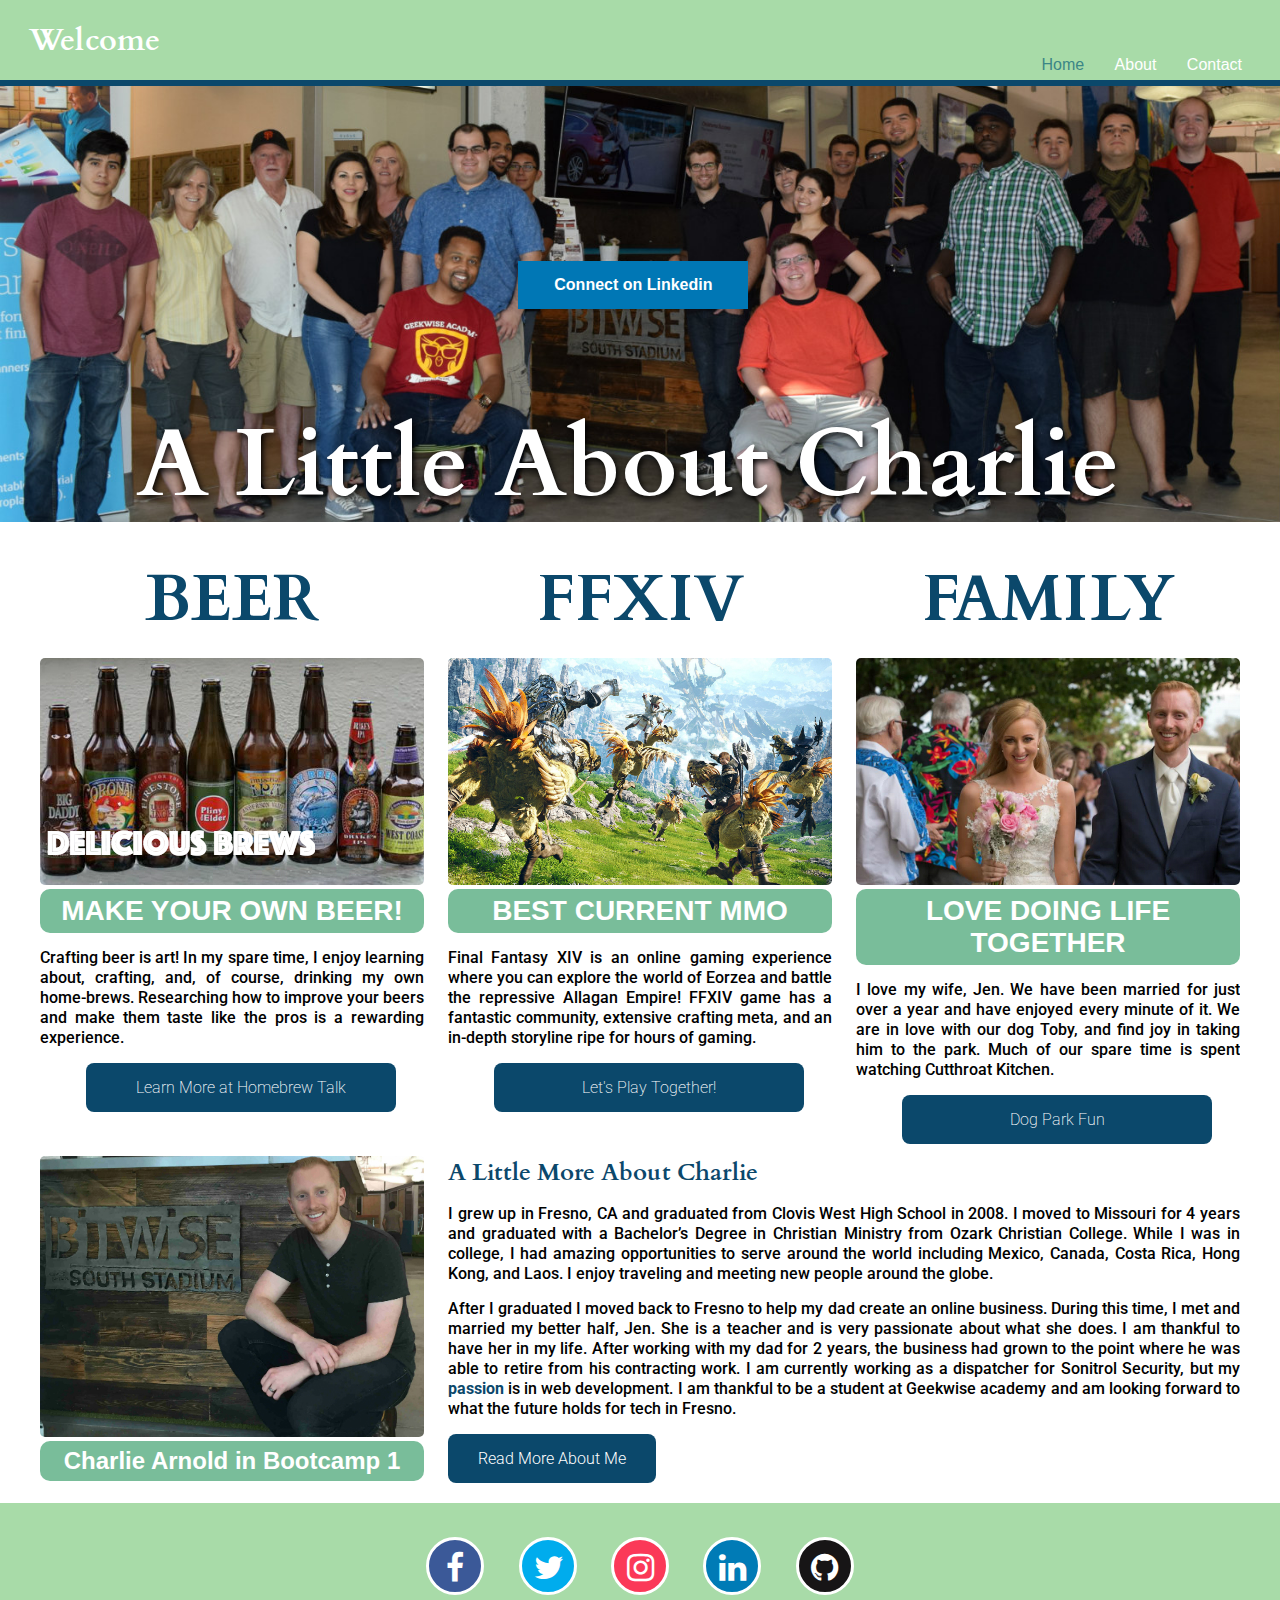
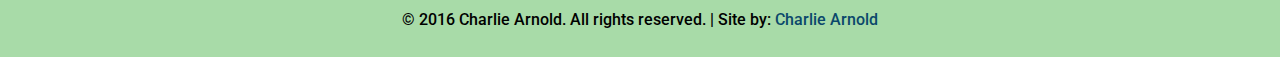
<file: index.html>
<!doctype html>

<html>
    <head>
        <title>Bootcamp 1 Site</title>
        
        <meta name="description" content ="Welcome to Charlie's Site"/>
        <meta name="keywords" content =""/>
        
        <link rel="stylesheet" href="css/styles.css" type="text/css"/>
        <link rel="stylesheet" href="css/font-awesome.css" type="text/css"/>


    </head>
    <body>
        <header>
            <!--<a href="index.html" title=""><img src="images/logo.png" alt="" title=""/></a>-->
            
            <h1><a href="index.html" id="logo" title="">Welcome</a></h1>
            <nav id="menu">
                <ul>
                    <li><a href="index.html" title="" class="currentPage">Home</a></li>
                    <li><a href="about.html" title="">About</a></li>
                    <li><a href="contact.html" title="">Contact</a></li>
                </ul>
            </nav>
        </header>
        <div id="banner">
            <h1 id="bannerText">A Little About Charlie</h1>
            <a href="https://www.linkedin.com/in/charlie-arnold-b71211120" id="bannerButton" target="_blank"/>Connect on Linkedin</a>
        </div>
        <main>
            <section>
                 <!--FIRST COLUMN STARTS HERE-->
                <article class="columnA">
                    <h2>BEER</h2>
                    <img src="images/column-1-text.jpg" alt="" title="" ></a>
                    <span>MAKE YOUR OWN BEER!</span>
                    <p>Crafting beer is art! In my spare time, I enjoy learning about, crafting, and, of course, drinking my own home-brews. Researching how to improve your beers and make them taste like the pros is a rewarding experience.</p>
                    <a href="http://www.homebrewtalk.com/" target="_blank" class="columnButton">Learn More at Homebrew Talk</a>
                </article>
                <!--FIRST COLUMN ENDS HERE-->
                <!--SECOND COLUMN STARTS HERE-->
                <article class="columnB">
                    <h2>FFXIV</h2>
                    <img src="images/column-2.jpg" alt="" title="" ></a>
                    <span>BEST CURRENT MMO</span>
                    <p>Final Fantasy XIV is an online gaming experience where you can explore the world of Eorzea and battle the repressive Allagan Empire! FFXIV game has a fantastic community, extensive crafting meta, and an in-depth storyline ripe for hours of gaming. </p>
                    <a href="http://na.finalfantasyxiv.com/" target="_blank" class="columnButton">Let's Play Together!</a>
                </article>
                <!--SECOND COLUMN ENDS HERE-->
                <!--THIRD COLUMN STARTS HERE-->
                <article class="columnC">
                    <h2>FAMILY</h2>
                    <img src="images/column-3.jpg" alt="" title="" ></a>
                    <span>LOVE DOING LIFE TOGETHER</span>
                    <p>I love my wife, Jen. We have been married for just over a year and have enjoyed every minute of it. We are in love with our dog Toby, and find joy in taking him to the park. Much of our spare time is spent watching Cutthroat Kitchen.</p>
                    <a href="https://youtu.be/TG2MFdSo-ak" target="_blank" class="columnButton">Dog Park Fun</a></a>
                </article>
                <!--THIRD COLUMN ENDS HERE-->
            </section>
            <section>
                <!--THIS IS THE ABOUT ME SECTION-->
                <aside class="asideLeft">
                    <figure>
                        <img src="images/charlie.jpg" alt="" title=""/>
                        <figcaption>Charlie Arnold in Bootcamp 1</figcaption>
                    </figure>
                </aside>
                <article class="aboutMe">
                    <h2>A Little More About Charlie</h2>
                    <p>I grew up in Fresno, CA and graduated from Clovis West High School in 2008. I moved to Missouri for 4 years and graduated with a Bachelor’s Degree in Christian Ministry from Ozark Christian College. While I was in college, I had amazing opportunities to serve around the world including Mexico, Canada, Costa Rica, Hong Kong, and Laos. I enjoy traveling and meeting new people around the globe.</p>
                    <p>After I graduated I moved back to Fresno to help my dad create an online business. During this time, I met and married my better half, Jen. She is a teacher and is very passionate about what she does. I am thankful to have her in my life. After working with my dad for 2 years, the business had grown to the point where he was able to retire from his contracting work. I am currently working as a dispatcher for Sonitrol Security, but my <strong>passion</strong> is in web development. I am thankful to be a student at Geekwise academy and am looking forward to what the future holds for tech in Fresno.</p>
                    <a href="about.html" title="About Me" class="aboutButton">Read More About Me</a>
                </article>
                <!--THIS IS THE END OF THE ABOUT ME SECTION-->
            </section>
        </main>
        <footer>
            <div class="social">
                <a href="https://www.facebook.com/charliearnold" title="Charlie Arnold's Facebook Link" target="_blank"><i class="fa fa-facebook"></i></a>
                <a href="https://twitter.com/charlie_arnold" title="Charlie Arnold's Twitter Link" target="_blank"><i class="fa fa-twitter"></i></a>
                <a href="https://www.instagram.com/char_rawr/" title="Charlie Arnold's Instagram Link" target="_blank"><i class="fa fa-instagram"></i></a>
                <a href="https://www.linkedin.com/in/charlie-arnold-b71211120" title="Charlie Arnold's Linkedin Link" target="_blank"><i class="fa fa-linkedin"></i></a>
                <a href="https://github.com/chibibibi" title="Charlie Arnold's Github Link" target="_blank"><i class="fa fa-github"></i></a>
            </div>
            <p>&copy; 2016 Charlie Arnold. All rights reserved. | Site by: <a href="https://www.linkedin.com/in/charlie-arnold-b71211120" title="" target="_blank" id="signature">Charlie Arnold</a>
            </p>
        </footer>
    </body>
</html>
</file>
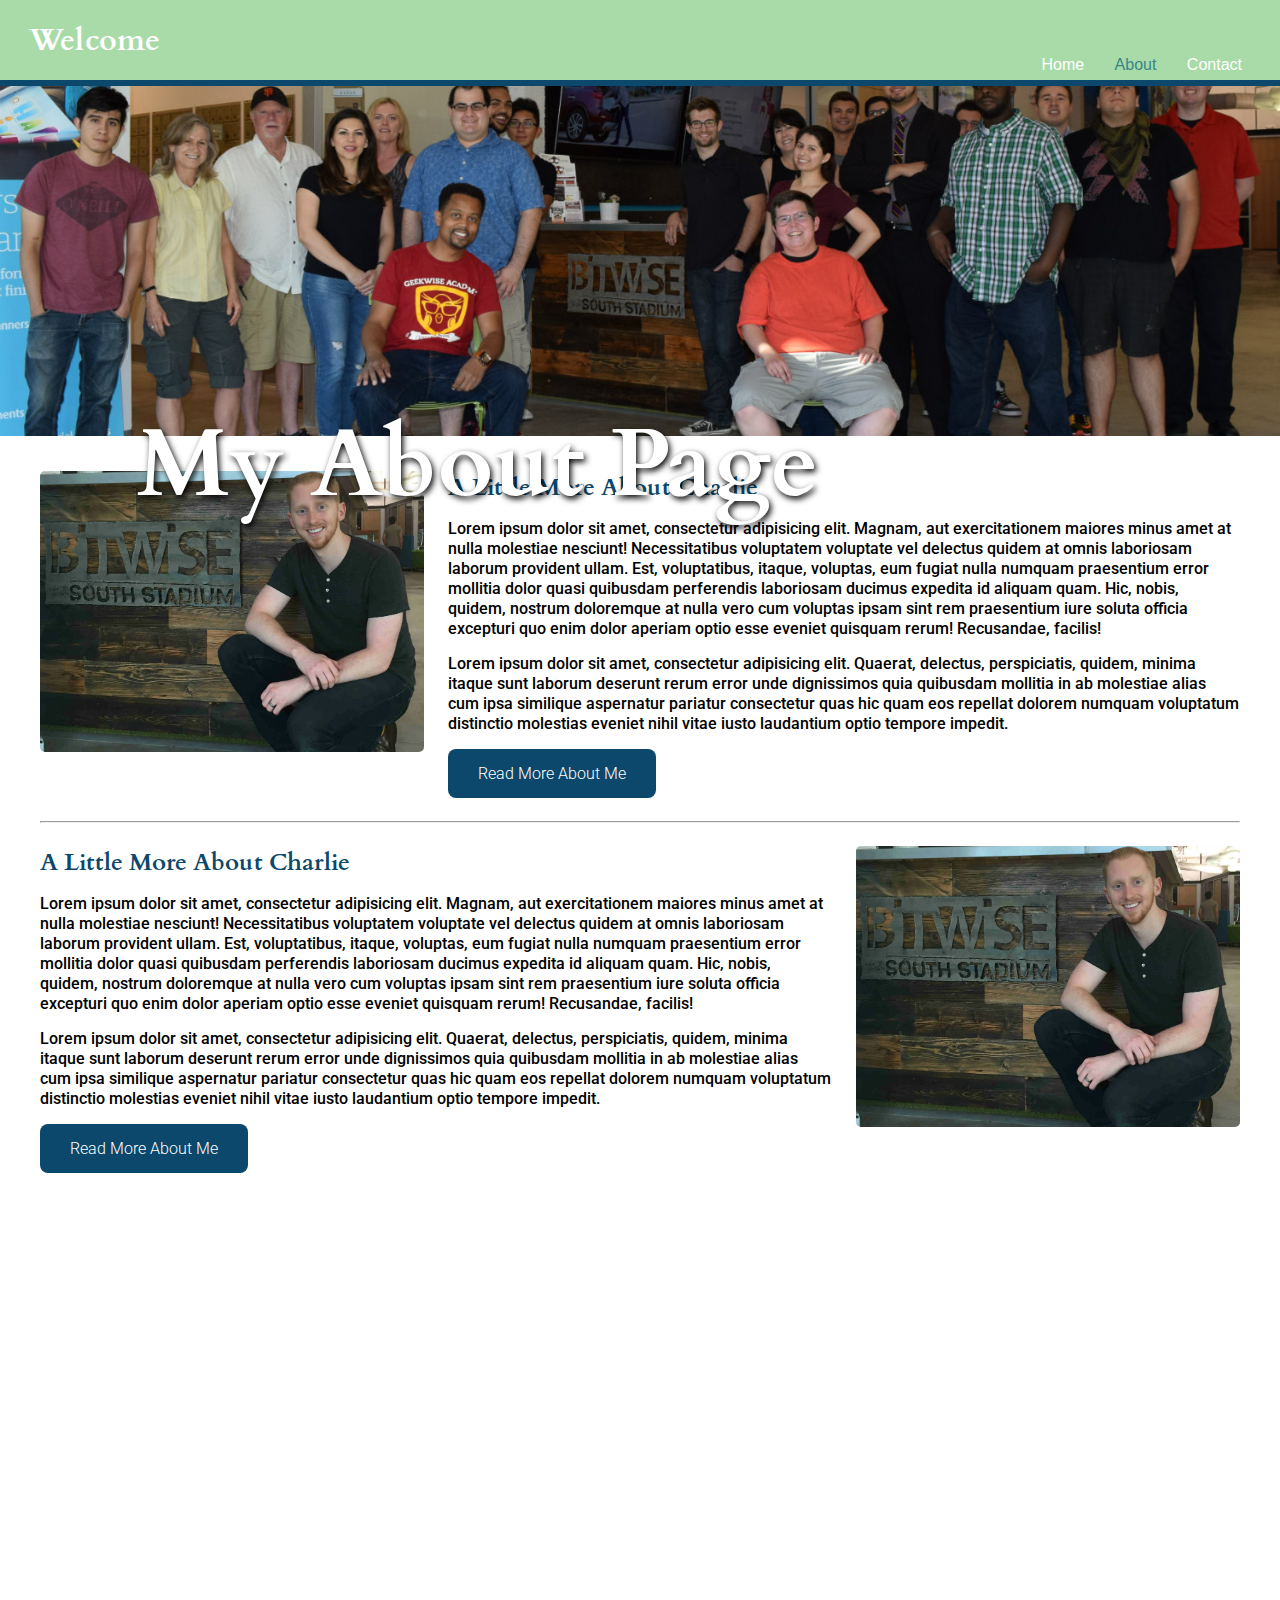
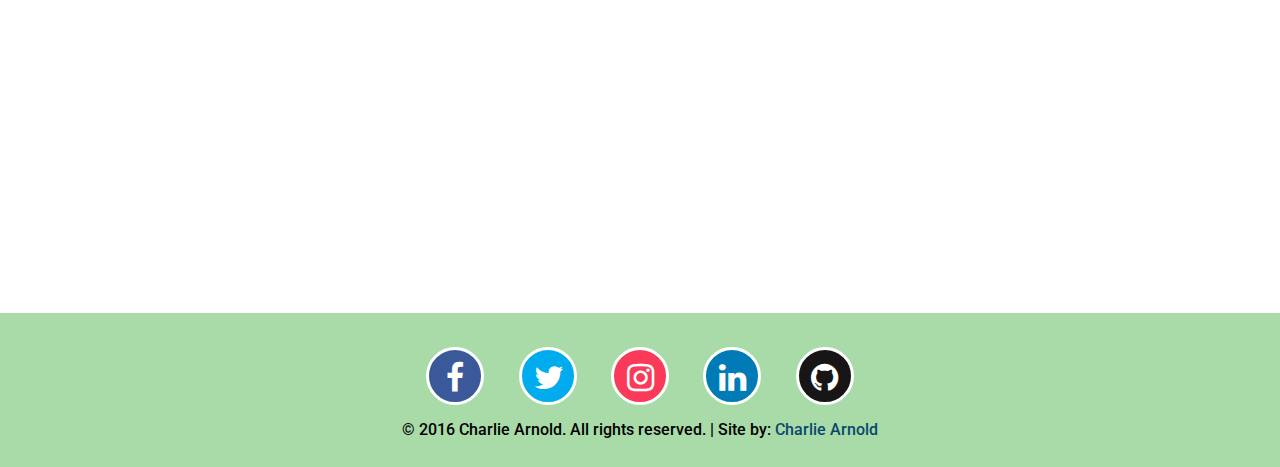
<file: about.html>
<!doctype html>

<html>
    <head>
        <title>About Bootcamp 1 Site</title>
        
        <meta name="description" content ="Welcome to About Charlie's Site"/>
        <meta name="keywords" content ="about charlie, about beer, about ffxiv"/>
        
        <link rel="stylesheet" href="css/styles.css" type="text/css"/>
        <link rel="stylesheet" href="css/font-awesome.css" type="text/css"/>


    </head>
    <body>
        <header>
            <!--<a href="index.html" title=""><img src="images/logo.png" alt="" title=""/></a>-->
            
            <h1><a href="index.html" id="logo" title="">Welcome</a></h1>
            <nav id="menu">
                <ul>
                    <li><a href="index.html" title="">Home</a></li>
                    <li><a href="about.html" title="" class="currentPage">About</a></li>
                    <li><a href="contact.html" title="">Contact</a></li>
                </ul>
            </nav>
        </header>
        <div id="banner">
            <h1 id="bannerText">My About Page</h1>
        </div>
        <main>
            <section class="blogPost">
                <!--THIS IS THE ABOUT ME SECTION-->
                <aside class="asideLeft">
                    <img src="images/charlie.jpg" alt="" title=""/>
                </aside>
                <article class="">
                    <h2>A Little More About Charlie</h2>
                    <p>Lorem ipsum dolor sit amet, consectetur adipisicing elit. Magnam, aut exercitationem maiores minus amet at nulla molestiae nesciunt! Necessitatibus voluptatem voluptate vel delectus quidem at omnis laboriosam laborum provident ullam. Est, voluptatibus, itaque, voluptas, eum fugiat nulla numquam praesentium error mollitia dolor quasi quibusdam perferendis laboriosam ducimus expedita id aliquam quam. Hic, nobis, quidem, nostrum doloremque at nulla vero cum voluptas ipsam sint rem praesentium iure soluta officia excepturi quo enim dolor aperiam optio esse eveniet quisquam rerum! Recusandae, facilis!</p>
                    <p>Lorem ipsum dolor sit amet, consectetur adipisicing elit. Quaerat, delectus, perspiciatis, quidem, minima itaque sunt laborum deserunt rerum error unde dignissimos quia quibusdam mollitia in ab molestiae alias cum ipsa similique aspernatur pariatur consectetur quas hic quam eos repellat dolorem numquam voluptatum distinctio molestias eveniet nihil vitae iusto laudantium optio tempore impedit.</p>
                    <a href="about.html" title="About Me" class="aboutButton">Read More About Me</a>
                </article>
                <!--THIS IS THE END OF THE FIRST ABOUT ME PARAGRAPH-->
            </section>
            
            <hr>
            
            <section class="blogPost">
                <!--THIS IS THE ABOUT ME SECTION-->
                <aside class="asideRight">
                        <img src="images/charlie.jpg" alt="" title=""/>
                </aside>
                <article class="">
                    <h2>A Little More About Charlie</h2>
                    <p>Lorem ipsum dolor sit amet, consectetur adipisicing elit. Magnam, aut exercitationem maiores minus amet at nulla molestiae nesciunt! Necessitatibus voluptatem voluptate vel delectus quidem at omnis laboriosam laborum provident ullam. Est, voluptatibus, itaque, voluptas, eum fugiat nulla numquam praesentium error mollitia dolor quasi quibusdam perferendis laboriosam ducimus expedita id aliquam quam. Hic, nobis, quidem, nostrum doloremque at nulla vero cum voluptas ipsam sint rem praesentium iure soluta officia excepturi quo enim dolor aperiam optio esse eveniet quisquam rerum! Recusandae, facilis!</p>
                    <p>Lorem ipsum dolor sit amet, consectetur adipisicing elit. Quaerat, delectus, perspiciatis, quidem, minima itaque sunt laborum deserunt rerum error unde dignissimos quia quibusdam mollitia in ab molestiae alias cum ipsa similique aspernatur pariatur consectetur quas hic quam eos repellat dolorem numquam voluptatum distinctio molestias eveniet nihil vitae iusto laudantium optio tempore impedit.</p>
                    <a href="about.html" title="About Me" class="aboutButton">Read More About Me</a>
                </article>
                <!--THIS IS THE END OF THE SECOND ABOUT ME PARAGRAPH-->
            </section>
            
            <section>
                <div id="nyan">
                    <iframe width="420" height="315" src="https://www.youtube.com/embed/wZZ7oFKsKzY" frameborder="0" allowfullscreen></iframe>
                </div>
            </section>
        </main>
        <footer>
            <div class="social">
                <a href="https://www.facebook.com/charliearnold" title="Charlie Arnold's Facebook Link" target="_blank"><i class="fa fa-facebook"></i></a>
                <a href="https://twitter.com/charlie_arnold" title="Charlie Arnold's Twitter Link" target="_blank"><i class="fa fa-twitter"></i></a>
                <a href="https://www.instagram.com/char_rawr/" title="Charlie Arnold's Instagram Link" target="_blank"><i class="fa fa-instagram"></i></a>
                <a href="https://www.linkedin.com/in/charlie-arnold-b71211120" title="Charlie Arnold's Linkedin Link" target="_blank"><i class="fa fa-linkedin"></i></a>
                <a href="https://github.com/chibibibi" title="Charlie Arnold's Github Link" target="_blank"><i class="fa fa-github"></i></a>
            </div>
            <p>&copy; 2016 Charlie Arnold. All rights reserved. | Site by: <a href="https://www.linkedin.com/in/charlie-arnold-b71211120" title="" target="_blank" id="signature">Charlie Arnold</a>
            </p>
        </footer>
    </body>
</html>
</file>
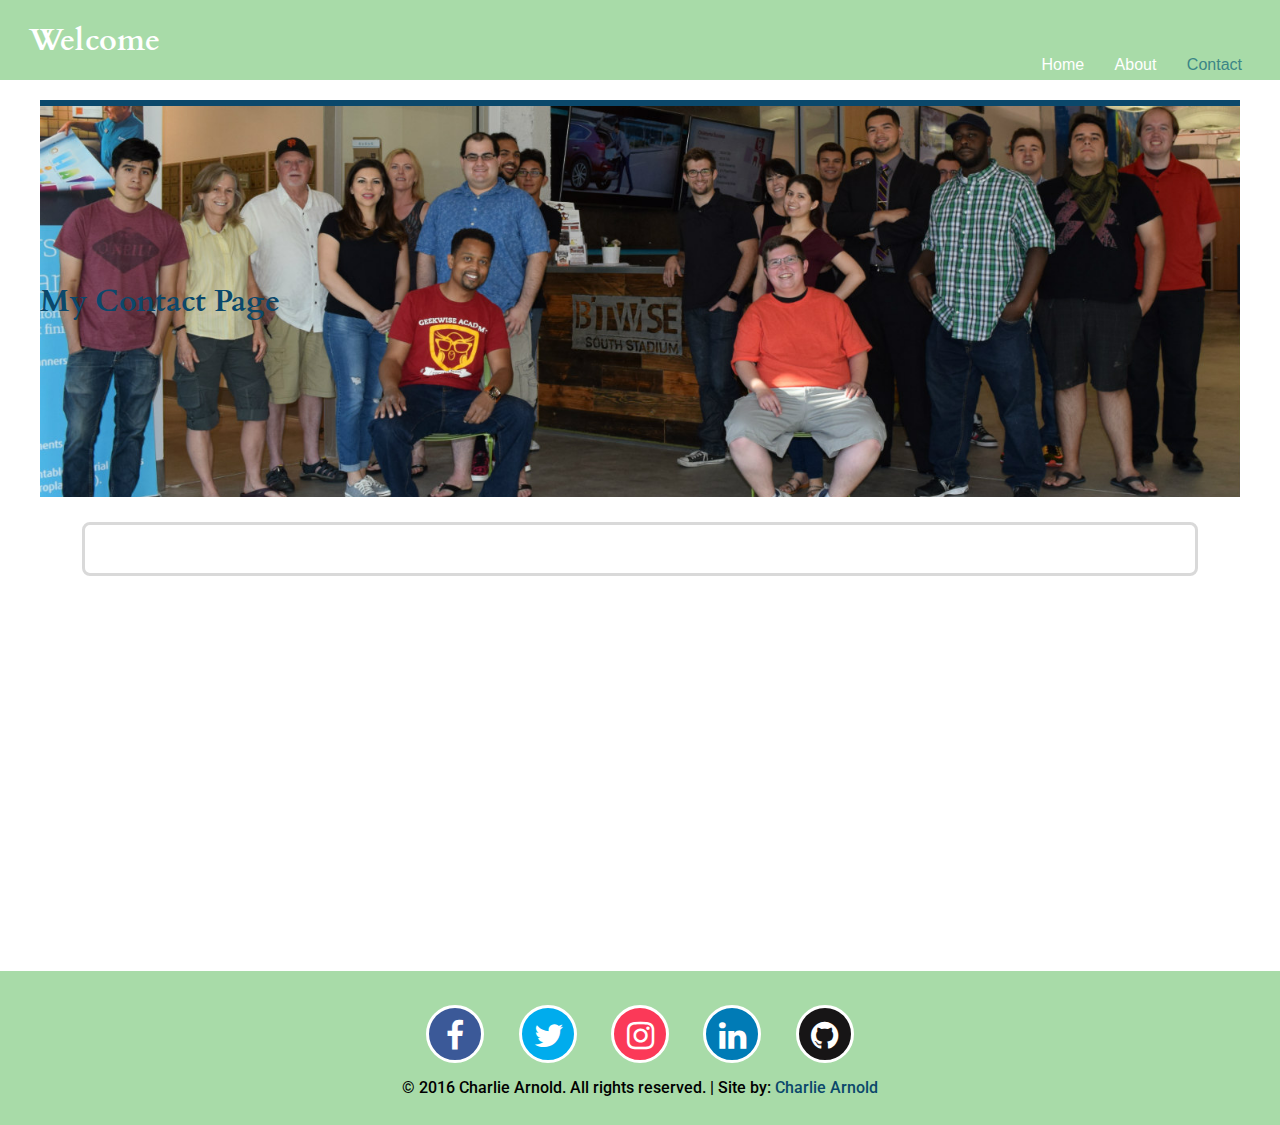
<file: contact.html>
<!doctype html>

<html>
    <head>
        <title>About Bootcamp 1 Site</title>
        
        <meta name="description" content ="Welcome to About Charlie's Site"/>
        <meta name="keywords" content ="about charlie, about beer, about ffxiv"/>
        
        <link rel="stylesheet" href="css/styles.css" type="text/css"/>
        <link rel="stylesheet" href="css/font-awesome.css" type="text/css"/>


    </head>
    <body>
        <header>
            <!--<a href="index.html" title=""><img src="images/logo.png" alt="" title=""/></a>-->
            
            <h1><a href="index.html" id="logo" title="">Welcome</a></h1>
            <nav id="menu">
                <ul>
                    <li><a href="index.html" title="">Home</a></li>
                    <li><a href="about.html" title="">About</a></li>
                    <li><a href="contact.html" title="" class="currentPage">Contact</a></li>
                </ul>
            </nav>
        </header>
        <main>
            <div id="banner">
                <h1 id="">My Contact Page</h1>
            </div
            <div>
                <div id="wufoo-za6a5h71l1wuwz">
                    Fill out my <a href="https://chibibibi.wufoo.com/forms/za6a5h71l1wuwz">online form</a>.
                    </div>
                    <div id="wuf-adv" style="font-family:inherit;font-size: small;color:#a7a7a7;text-align:center;display:block;"></div>
                    <script type="text/javascript">var za6a5h71l1wuwz;(function(d, t) {
                    var s = d.createElement(t), options = {
                    'userName':'chibibibi',
                    'formHash':'za6a5h71l1wuwz',
                    'autoResize':true,
                    'height':'517',
                    'async':true,
                    'host':'wufoo.com',
                    'header':'show',
                    'ssl':true};
                    s.src = ('https:' == d.location.protocol ? 'https://' : 'http://') + 'www.wufoo.com/scripts/embed/form.js';
                    s.onload = s.onreadystatechange = function() {
                    var rs = this.readyState; if (rs) if (rs != 'complete') if (rs != 'loaded') return;
                    try { za6a5h71l1wuwz = new WufooForm();za6a5h71l1wuwz.initialize(options);za6a5h71l1wuwz.display(); } catch (e) {}};
                    var scr = d.getElementsByTagName(t)[0], par = scr.parentNode; par.insertBefore(s, scr);
                    })(document, 'script');</script>

                <iframe src="https://www.google.com/maps/embed?pb=!1m18!1m12!1m3!1d477401.6386264996!2d-156.61886833403474!3d20.803409151873506!2m3!1f0!2f0!3f0!3m2!1i1024!2i768!4f13.1!3m3!1m2!1s0x79552b4acc4c61dd%3A0xcc43e741dc113e7f!2sMaui!5e0!3m2!1sen!2sus!4v1466649337582" width="90%" height="350" frameborder="0" style="border:0" allowfullscreen class="maps"></iframe>
            </div>
            <div></div>
        </main>
        <footer>
            <div class="social">
                <a href="https://www.facebook.com/charliearnold" title="Charlie Arnold's Facebook Link" target="_blank"><i class="fa fa-facebook"></i></a>
                <a href="https://twitter.com/charlie_arnold" title="Charlie Arnold's Twitter Link" target="_blank"><i class="fa fa-twitter"></i></a>
                <a href="https://www.instagram.com/char_rawr/" title="Charlie Arnold's Instagram Link" target="_blank"><i class="fa fa-instagram"></i></a>
                <a href="https://www.linkedin.com/in/charlie-arnold-b71211120" title="Charlie Arnold's Linkedin Link" target="_blank"><i class="fa fa-linkedin"></i></a>
                <a href="https://github.com/chibibibi" title="Charlie Arnold's Github Link" target="_blank"><i class="fa fa-github"></i></a>
            </div>
            <p>&copy; 2016 Charlie Arnold. All rights reserved. | Site by: <a href="https://www.linkedin.com/in/charlie-arnold-b71211120" title="" target="_blank" id="signature">Charlie Arnold</a>
            </p>
        </footer>
    </body>
</html>
</file>
<file: css/styles.css>
/*GLOBAL STYLES*/

@import url(https://fonts.googleapis.com/css?family=Roboto:400,700|Cardo:400,700); /* This links to Google Fonts */

html, body {
    
    height:100%;
}

body {
    margin:0px;
    padding:0px;
    background-color:#FFFFFF;
    font-family:'Trebuchet MS', Verdana, sans-serif;
    font-size:16px;
    font-weight:500;
    color:#fff;
}

h1, h2, h3 {
    margin:0px;
    padding:0px;
    color:#0B486B;
    font-family: 'Cardo', serif;
}

h1 {
    font-size:1.9em;
}

p {
    color:#000;
    margin: 15px 0px; /*First value is top and bottom, the second is left a right*/
    line-height:20px; /*creates height in the line around the font*/
    font-family: 'Roboto', sans-serif; 
}

a {
    text-decoration:none;
    color:#FFFFFF;
}

a:hover {
    color:#FFFFFF;
}

figure {
    /*padding:15px;*/
    /*background-color:#000;*/
    display: inline-block; /*this will make it so that it only fills around it's content and not the whole line */
    margin:0px;
    /*border-radius: 6px;*/
    /*box-shadow:3px 3px 3px #000;*/
    margin-top: 3%;
}

figcaption {
    text-align:center;
    font-weight:600;
    background-color:#79BD9A;
    color:#FFFFFF;
    display:block; /*this will help to match the width of the column */
    font-size: 1.50em;
    padding: 6px 0px;
    border-radius:10px;
}

main {
    width:1200px;
    margin:20px auto; /*This helps to center elements*/
    overflow:hidden;
}

img {
    border-radius:5px;
}

strong, b {
    color:#0B486B;
    font-weight:700;
}

mark {
    padding:0px 13px;
}


/* =====HEADER STYLES=====*/

header {
    height: 80px;
    background-color:#A8DBA8;
}

#logo {
    color:#FFFFFF;
    position:relative;
    top:20px;
    left:29px;
}

#logo:hover {
    color:#0B486B;
}


/*======BANNER STYLES======*/

#banner {
    overflow:hidden;
    padding:175px 0px;
    border-top:6px solid #0B486B;
    background-color:#74afad;
    background: url(../images/banner-home.jpg) no-repeat center center #000;
    background-size:cover;
}

#bannerText {
    color:#ffffff;
    font-size:6em;
    text-align: center;
    text-shadow: 2px 3px 6px #000; 
    position:absolute;
    top:400px;
    left: 137px;
}

#bannerButton {
    background-color:#0077B5;
    text-align: center;
    border-radius:0px;
    padding: 15px 15px;
    display:inline-block;
    font-weight:700;
    width:200px;
    margin-left:40.5%;
    margin-bottom: 3%;
    color:#fff;
}

#bannerButton:hover {
    background-color:#009A31;
    transition: background-color 0.5s ease;
}

/*======NAVIGATION STYLES======*/

#menu {
    position:absolute;
    top:40px;
    right:25px;
}

#menu ul li {
    display:inline-block;
    margin:0px 13px;
}

.currentPage {
    color:#3B8686;
}

/*========THREE COLUMN STYLES=========*/

.columnA, .columnB, .columnC {
    width:384px;
}

.columnA, .columnB {
    float:left;
    margin-right:24px;
}

.columnC {
    float:left
}

.columnA h2, .columnB h2, .columnC h2 {
    font-size:4em;
    font-weight:700;
    text-align:center;
    margin: 15px 0px;
    /*?????*/
}

.columnA p, .columnB p, .columnC p{
    padding:0px;
    text-align:justify;
}

.columnA span, .columnB span, .columnC span {
    background-color:#79BD9A;
    color:#FFFFFF;
    display:block; /*this will help to match the width of the column */
    text-align: center;
    font-weight: 600;
    font-size: 1.75em;
    padding: 6px 0px;
    border-radius:10px;
}

a.columnButton {
    background-color:#0B486B;
    text-align: center;
    border-radius:8px;
    padding: 15px 30px;
    display:inline-block;
    font-weight:200;
    width:250px;
    margin-left:12%;
    font-family: 'Roboto', sans-serif;
}

a.columnButton:hover {
    background-color: #009A31;
    transition: background-color 0.7s ease;
}

/*======ABOUT ME SECTION======*/

.asideLeft {
    float:left;
    width:384px;
    margin-right:24px;
}

.asideRight {
    float:right;
    width:384px;
    margin-left:24px;
}

.aboutMe {
    float:right;
    width:792px;
    margin-top: 1%;
}

.aboutMe p {
    text-align: justify;
}

.aboutButton {
    background-color:#0B486B;
    text-align: center;
    border-radius:8px;
    padding: 15px 30px;
    display:inline-block;
    font-weight:300;
    font-family: 'Roboto', sans-serif;
}

.aboutButton:hover {
    background-color: #009A31;
    transition: background-color 0.7s ease;
}

.blogPost {
    display:inline-block;
    margin:15px 0px;
}

/*========FOOTER STYLES=========*/

footer {
    height:90px;
    padding: 30px 0px;
    border-top: solid 4px #A8DBA8;
    text-align: center;
    background-color: #A8DBA8;
    margin-top: 20px;
    
}

footer a {
    color:#0B486B;
}

footer a:hover {
    color:#009A31;
    transition: color 0.7s ease;
}

#signature:hover {
    color:#009A31;
}

/*========SOCIAL STYLES=========*/

.social a {
    color:#FFFFFF;
}

.fa {
    color:#FFFFFF;
    border:solid 3px #FFFFFF;
    font-size:2em !important;
    border-radius:100%;
    width:28px;
    height:28px;
    padding:12px;
    margin: 0px 15px;
}


.fa-facebook {
    background-color:#3b5998;
}

.fa-facebook:hover {
    background-color:#FFFFFF;
    color:#3b5998;
}

.fa-twitter {
    background-color:#00aced;
}

.fa-twitter:hover {
    background-color:#FFFFFF;
    color:#00aced;
}

.fa-instagram {
    background-color: #fb3958;
}

.fa-instagram:hover {
    background-color:#FFFFFF;
    color: #fb3958;
}

.fa-linkedin {
    background-color: #007bb6;
}

.fa-linkedin:hover {
    background-color:#FFFFFF;
    color:#007bb6;
}

.fa-github{
    background-color: #171516;
}

.fa-github:hover {
    background-color: #FFFFFF;
    color:#000000;
}


/* ========= MISC STYLES BELOW=========== */

#nyan {
    position:relative;
    padding-bottom: 56.25%;
    padding-top: 30px;
    height:0px;
    overflow:hidden;
}

#nyan iframe, #nyan embed {
    position: absolute;
    top:0;
    left:0;
    width:100%;
    height:100%;
}

.maps {
    display:block;
    margin:0px auto;
    
}

#wufoo-za6a5h71l1wuwz {
    border: solid 3px #d9d9d9;
    border-radius: 8px;
    width:90%;
    margin:25px auto;
    padding:15px;
}

/* This is the width of the page.
1200px
384px x 3 = 1152px This is the width of the columns combined.
24px x 2 = 48px This is the width of the two margins on the side of the page. 
total = 1200px
*/
</file>
